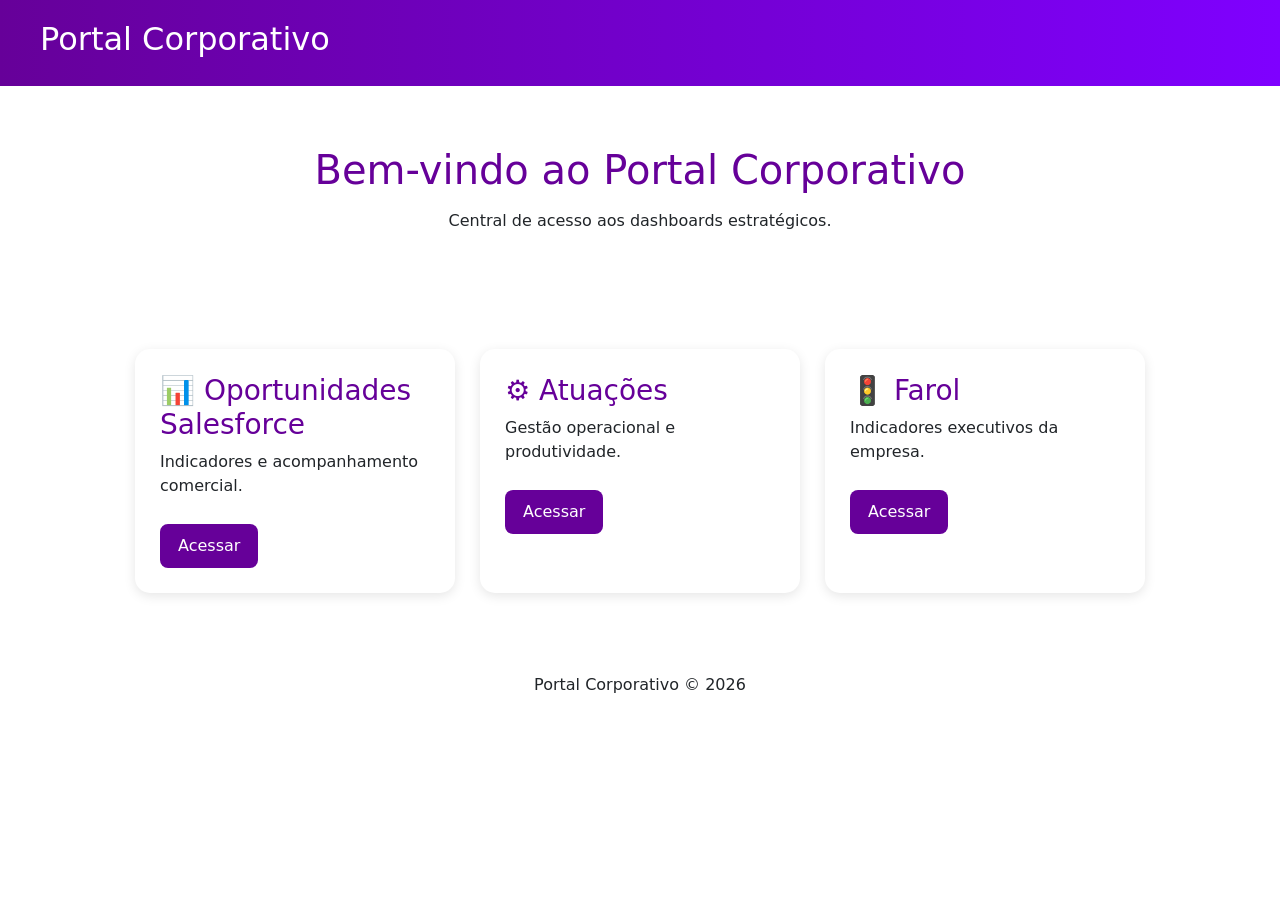
<file: src/templates/index.html>
<!DOCTYPE html>
<html lang="pt-BR">
<head>
    <meta charset="UTF-8">
    <title>Portal Corporativo</title>

    <link rel="stylesheet" href="../static/style.css">

    <link href="https://cdn.jsdelivr.net/npm/bootstrap@5.3.3/dist/css/bootstrap.min.css"
          rel="stylesheet">
</head>
<body>

<header>
    <h2>Portal Corporativo</h2>
</header>

<section class="hero">
    <h1>Bem-vindo ao Portal Corporativo</h1>

    <p>
        Central de acesso aos dashboards estratégicos.
    </p>
</section>

<div class="container">

    <div class="cards">

        <div class="card-dashboard">
            <h3>📊 Oportunidades Salesforce</h3>

            <p>
                Indicadores e acompanhamento comercial.
            </p>

            <a href="/oportunidades-salesforce">
                Acessar
            </a>
        </div>

        <div class="card-dashboard">
            <h3>⚙️ Atuações</h3>

            <p>
                Gestão operacional e produtividade.
            </p>

            <a href="/atuacoes">
                Acessar
            </a>
        </div>

        <div class="card-dashboard">
            <h3>🚦 Farol</h3>

            <p>
                Indicadores executivos da empresa.
            </p>

            <a href="/farol">
                Acessar
            </a>
        </div>

    </div>

</div>

<footer>
    Portal Corporativo © 2026
</footer>

</body>
</html>
</file>
<file: src/static/style.css>
body {
    margin: 0;
    font-family: Segoe UI, sans-serif;
    background: #f5f6fa;
}

header {
    background: linear-gradient(
        90deg,
        #660099,
        #7f00ff
    );
    color: white;
    padding: 20px 40px;
}

.hero {
    text-align: center;
    padding: 60px;
}

.hero h1 {
    color: #660099;
    margin-bottom: 15px;
}

.cards {
    display: flex;
    gap: 25px;
    justify-content: center;
    flex-wrap: wrap;
    margin-top: 40px;
}

.card-dashboard {
    background: white;
    width: 320px;
    border-radius: 15px;
    padding: 25px;
    box-shadow: 0 3px 12px rgba(0,0,0,.1);
    transition: .3s;
}

.card-dashboard:hover {
    transform: translateY(-5px);
}

.card-dashboard h3 {
    color: #660099;
}

.card-dashboard a {
    display: inline-block;
    background: #660099;
    color: white;
    padding: 10px 18px;
    border-radius: 8px;
    text-decoration: none;
    margin-top: 10px;
}

.card-dashboard a:hover {
    background: #7f00ff;
}

footer {
    margin-top: 60px;
    text-align: center;
    padding: 20px;
    background: white;
}
</file>
